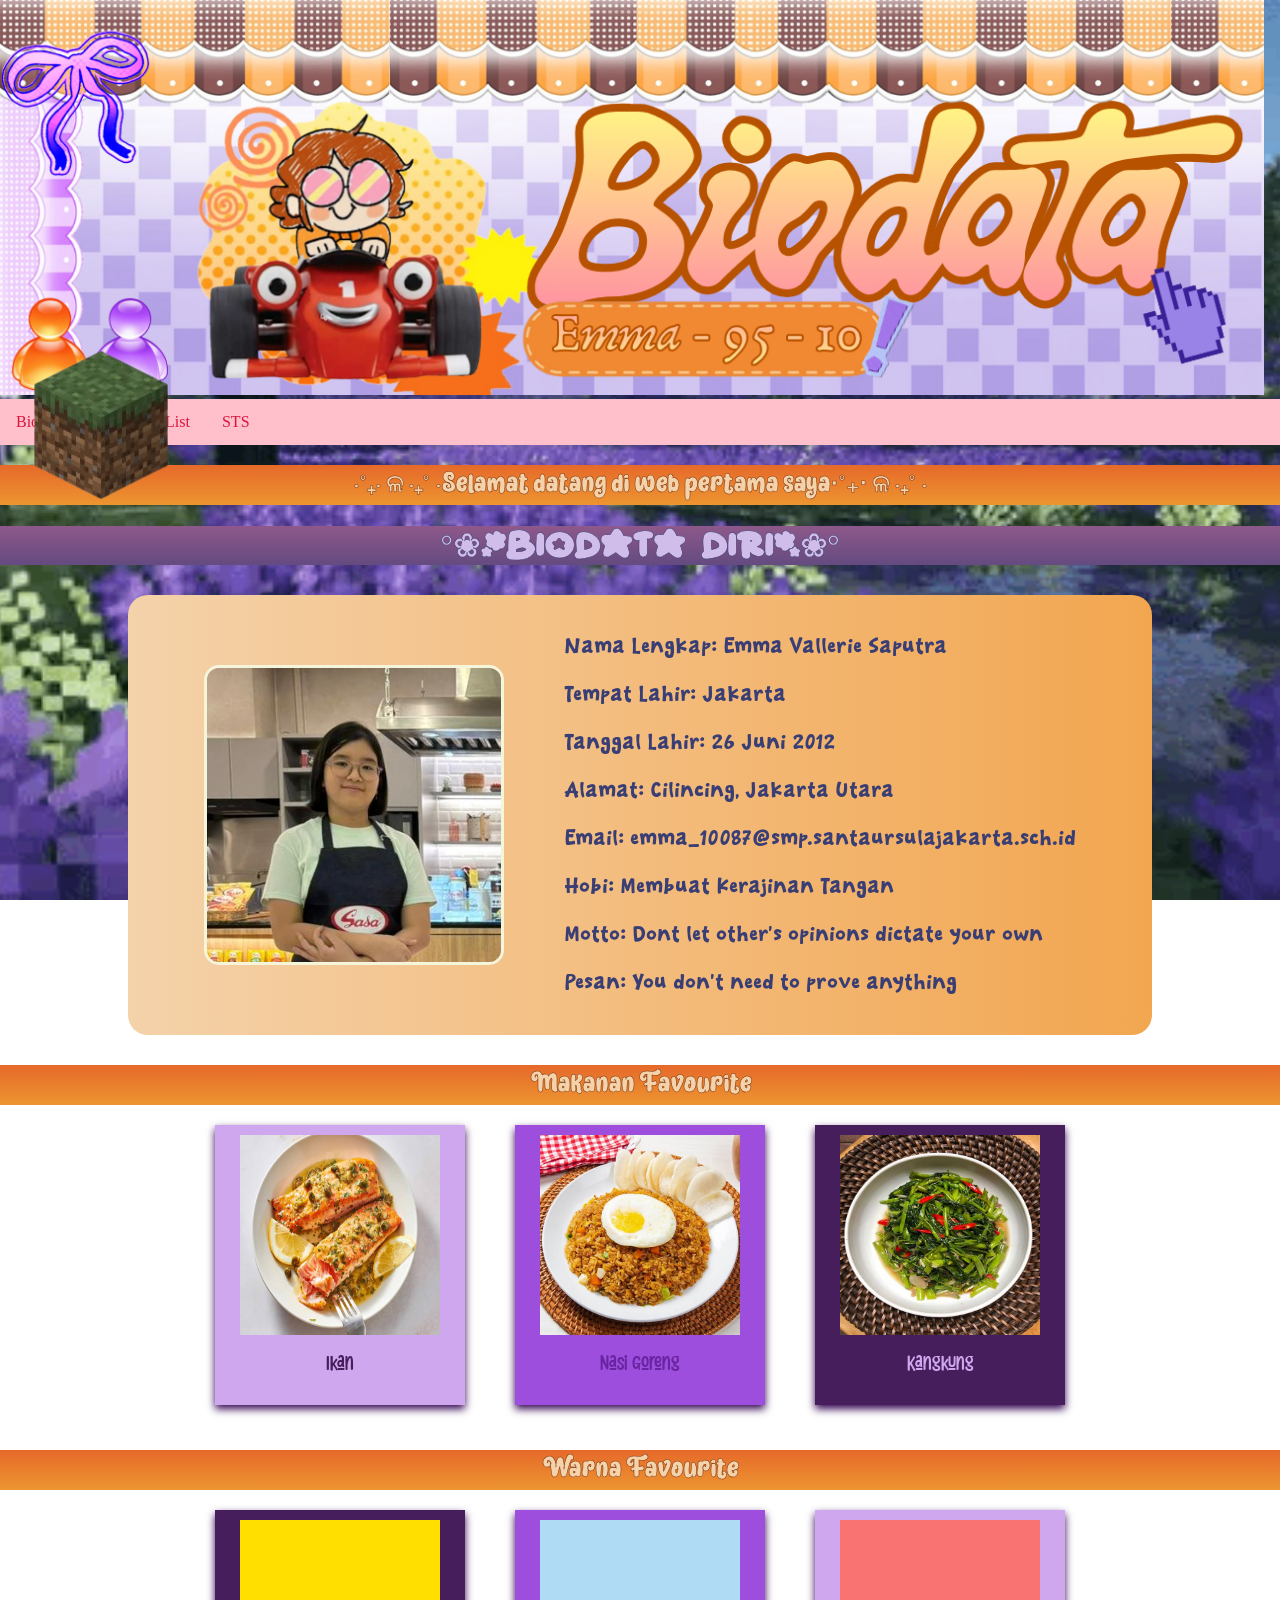
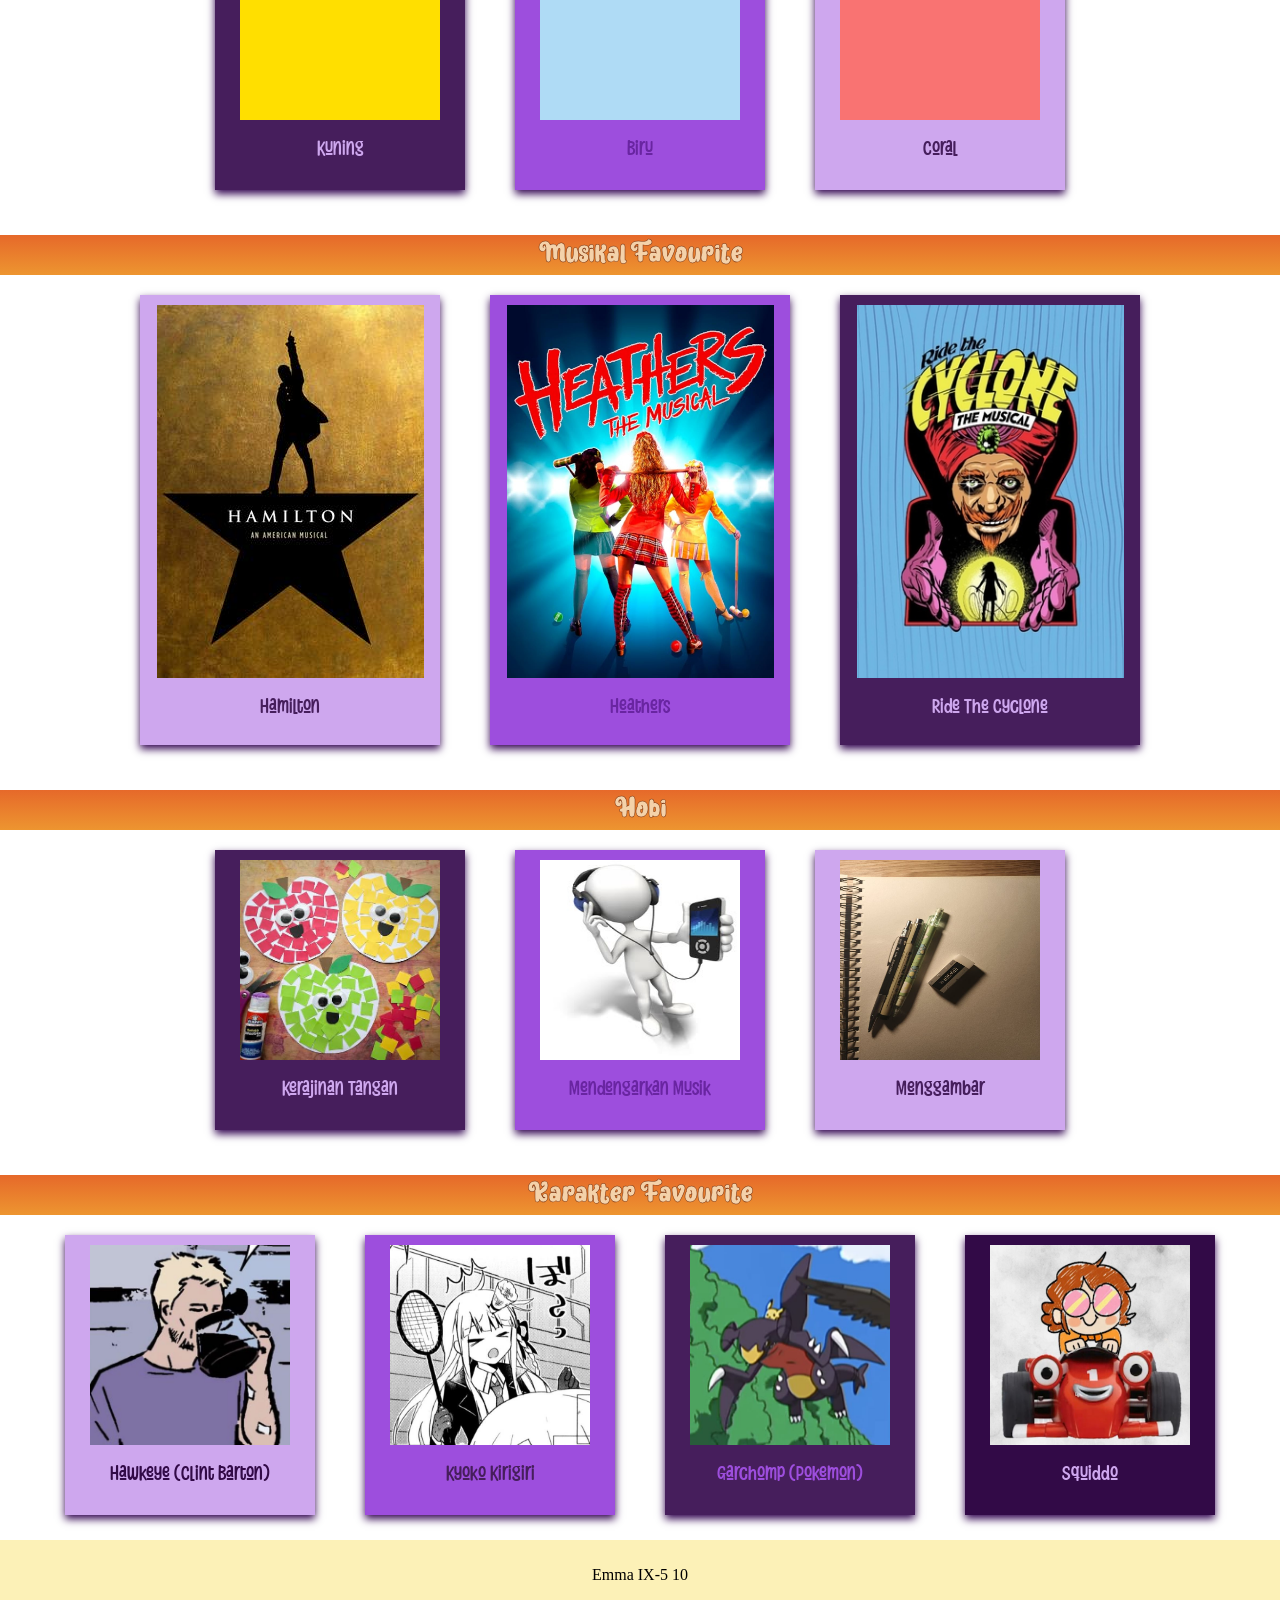
<file: index.html>
<!DOCTYPE html>
<html>
    <head>
        <title>Layout HTML dan CSS</title>
        <link rel="stylesheet" href="index.css">
        <link rel="stylesheet" href="biodatastyle.css">
    </head>
    <body>

        <div class="dying"><img class="lololala" src="Biodataheader.png" alt="" width="1264px"></div>
            

            <div class="topnav">
                <a href="index.html">Biodata</a>
                <a href="table.html">Table</a>
                <a href="list.html">List</a>
                <a href="sts.html">STS</a>
            </div>
            

            <h2 class="lowk">⋅˚₊‧ ଳ ‧₊˚ ⋅Selamat datang di web pertama saya⋅˚₊‧ ଳ ‧₊˚ ⋅</h2>
        <h1>°❀.*BIoDaTa DIRI*.❀°</h1>
        <div class="biodata">
            <div class="content">
                <div class="foto">
                    <img src="WhatsApp Image 2026-09-02 at 21.26.26.jpeg" alt="Foto Masa Kini" class="top">
                    <img src="WhatsApp Image 2026-09-02 at 21.18.03.jpeg" alt="Foto Masa Lalu" class="bottom">

                </div>

                <div class="isi">
                    <p class="ek">Nama Lengkap: Emma Vallerie Saputra <br> <br>
                    Tempat Lahir: Jakarta <br><br>
                    Tanggal Lahir: 26 Juni 2012 <br><br>
                    Alamat: Cilincing, Jakarta Utara <br><br>
                    Email: emma_10087@smp.santaursulajakarta.sch.id <br><br>
                    Hobi: Membuat Kerajinan Tangan <br><br>
                    Motto: Dont let other's opinions dictate your own<br><br>
                    Pesan: You don't need to prove anything</p> 

                </div>

            </div>
        </div>

        <h2 class="lowk"> Makanan Favourite</h2>
        <div class="makanan">
                <div class="ikan">
                    <img src="fish yum.jpeg" alt="Ikan" width="200" height="200">
                    <p>Ikan</p>
                </div>
                <div class="nasgor">
                    <img src="nasi yumm.jpeg" alt="Nasi Goreng" width="200" height="200">
                    <p>Nasi Goreng</p>
                </div>
                <div class="kangkung">
                    <img src="kangkung.jpeg" alt="Kangkung" width="200" height="200">
                    <p>Kangkung</p>
                </div>
        </div>
        <h2 class="lowk">Warna Favourite</h2>
        <div class="warna">
                <div class="kuning">
                    <img src="FFDF00.png" alt="kuning" width="200" height="200">
                    <p>Kuning</p>
                </div>
                <div class="biru">
                    <img src="uranium.png" alt="biru" width="200" height="200">
                    <p>Biru</p>
                </div>
                <div class="coral">
                    <img src="coral.png" alt="coral" width="200" height="200">
                    <p>Coral</p>
                </div>
        </div>
        <h2 class="lowk">Musikal Favourite</h2>
        <div class="musical">
                <div class="hamilton">
                    <img src="hamilton.jpg" alt="hamilton" width="267" height="373">
                    <p>Hamilton</p>
                </div>
                <div class="heather">
                    <img src="htm.jpg" alt="Heathers" width="267" height="373">
                    <p>Heathers</p>
                </div>
                <div class="rtc">
                    <img src="rtc.jpeg" alt="rtc" width="267" height="373">
                    <p>Ride The Cyclone</p>
                </div>
        </div>
        <h2 class="lowk">Hobi</h2>
        <div class="Hobi">
                <div class="anc">
                    <img src="anc.jpeg" alt="kerajinan tangan" width="200" height="200">
                    <p>Kerajinan Tangan</p>
                </div>
                <div class="musik">
                    <img src="music.jpg" alt="musik" width="200" height="200">
                    <p>Mendengarkan Musik</p>
                </div>
                <div class="gambar">
                    <img src="draw.jpg" alt="gambar" width="200" height="200">
                    <p>Menggambar</p>
                </div>
        </div>
        <h2 class="lowk">Karakter Favourite</h2>
        <div class="karakter">
                <div class="clint">
                    <img src="clint.jpg" alt="Clint" width="200" height="200">
                    <p>Hawkeye (Clint Barton)</p>
                </div>
                <div class="kyoko">
                    <img src="kyoko.jpg" alt="kyoko" width="200" height="200">
                    <p>Kyoko Kirigiri</p>
                </div>
                <div class="garchomp">
                    <img src="garchomp.jpg" alt="garchomp" width="200" height="200">
                    <p>Garchomp (Pokemon)</p>
                </div>
                <div class="s">
                    <img src="squiddo.jpg" alt="Squiddo" width="200" height="200">
                    <p>Squiddo</p>
                </div>
                </div>
            <div class="la">
                <img class="block" src="images-removebg-preview (5).png" alt="">
                <img class="squid" src="ba908b3ba1a938a0cbf711573da7ed53-removebg-preview.png" alt="">
            </div>

            <div class="footer">
                <p>Emma IX-5 10</p>
            </div>
        
    </body>
</html>
</file>
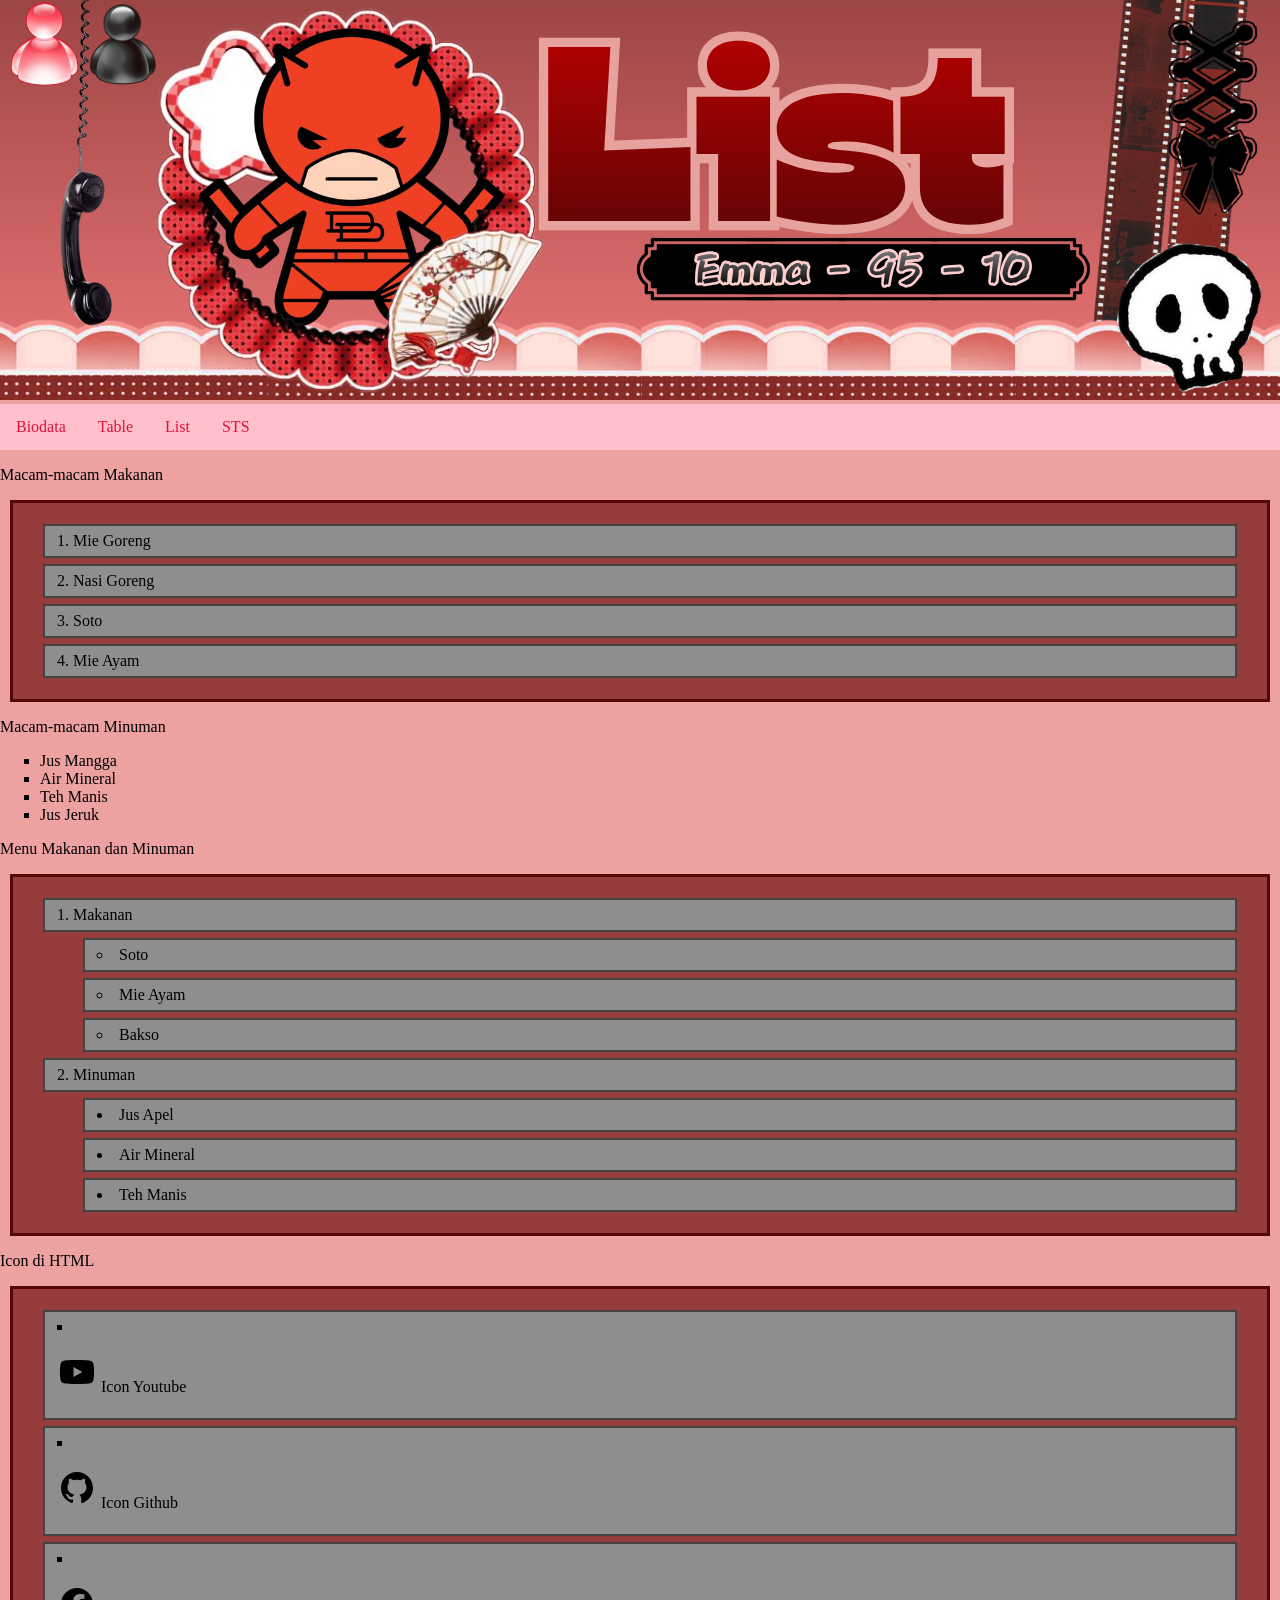
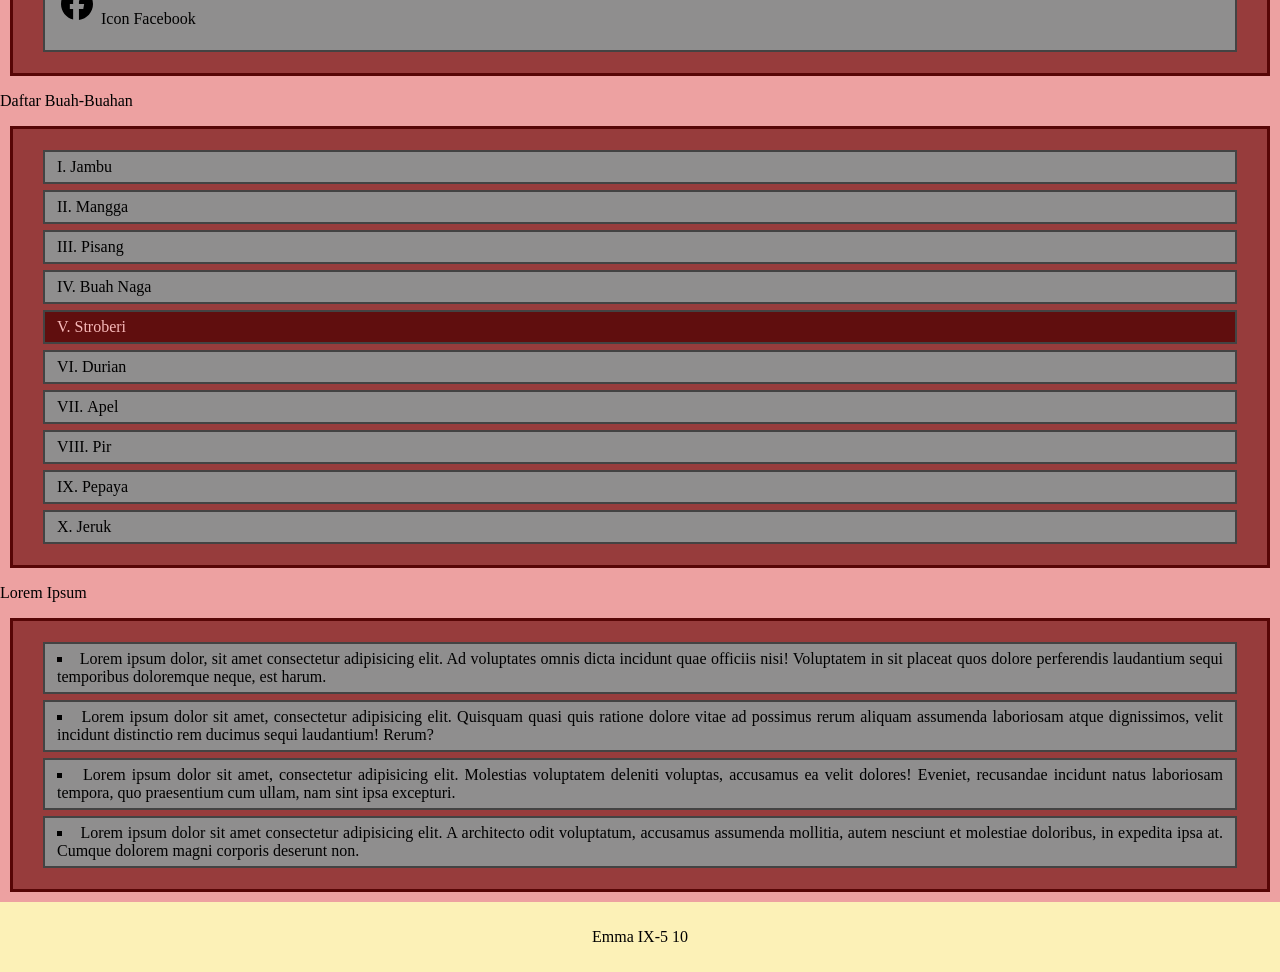
<file: list.html>
<!DOCTYPE html>
<html>
    <head>
        <title>Layout HTML dan CSS</title>
        <link rel="stylesheet" href="index.css">

    </head>
    <body style="background-color: rgb(237, 161, 161);">
        
            <div class="dying"><img class="lololala" src="listheader.png" alt=""></div>
                
            <div class="topnav">
                <a href="index.html">Biodata</a>
                <a href="table.html">Table</a>
                <a href="list.html">List</a>
                <a href="sts.html">STS</a>
            </div>
            <!-- orderlist (OL): List type angka dan huruf (1, A, a, I, i)
                 unorderlist (UL): List bertipe simbol (disc, circle, square) -->
            <p>Macam-macam Makanan</p>
            <ol type="1">
                <li>Mie Goreng</li>
                <li>Nasi Goreng</li>
                <li>Soto</li>
                <li>Mie Ayam</li>
            </ol>

            <p>Macam-macam Minuman</p>
            <ul type="square">
                <li>Jus Mangga</li>
                <li>Air Mineral</li>
                <li>Teh Manis</li>
                <li>Jus Jeruk</li>
            </ul>

            <p>Menu Makanan dan Minuman</p>
            <ol>
                <li>Makanan</li>
                <ul>
                    <li>Soto</li>
                    <li>Mie Ayam</li>
                    <li>Bakso</li>
                </ul>
                <li>Minuman</li>
                <ul type="disc">
                    <li>Jus Apel</li>
                    <li>Air Mineral</li>
                    <li>Teh Manis</li>
                </ul>
            </ol>


            

        <p>Icon di HTML</p>
        
    <ul type="square" class="caca">
        <li><p> 
        <i class="fa-brands fa-youtube"></i>
        <svg xmlns="http://www.w3.org/2000/svg" viewBox="0 0 640 640" width="40"><!--!Font Awesome Free v7.3.1 by @fontawesome - https://fontawesome.com License - https://fontawesome.com/license/free Copyright 2026 Fonticons, Inc.--><path d="M581.7 188.1C575.5 164.4 556.9 145.8 533.4 139.5C490.9 128 320.1 128 320.1 128C320.1 128 149.3 128 106.7 139.5C83.2 145.8 64.7 164.4 58.4 188.1C47 231 47 320.4 47 320.4C47 320.4 47 409.8 58.4 452.7C64.7 476.3 83.2 494.2 106.7 500.5C149.3 512 320.1 512 320.1 512C320.1 512 490.9 512 533.5 500.5C557 494.2 575.5 476.3 581.8 452.7C593.2 409.8 593.2 320.4 593.2 320.4C593.2 320.4 593.2 231 581.8 188.1zM264.2 401.6L264.2 239.2L406.9 320.4L264.2 401.6z"/></svg>
        Icon Youtube </p></li>
        <li><p>
        <i class="fa-brands fa-github"></i>
        <svg xmlns="http://www.w3.org/2000/svg" viewBox="0 0 640 640" width="40"><!--!Font Awesome Free v7.3.1 by @fontawesome - https://fontawesome.com License - https://fontawesome.com/license/free Copyright 2026 Fonticons, Inc.--><path d="M280.5 426.5C214.5 418.5 168 371 168 309.5C168 284.5 177 257.5 192 239.5C185.5 223 186.5 188 194 173.5C214 171 241 181.5 257 196C276 190 296 187 320.5 187C345 187 365 190 383 195.5C398.5 181.5 426 171 446 173.5C453 187 454 222 447.5 239C463.5 258 472 283.5 472 309.5C472 371 425.5 417.5 358.5 426C375.5 437 387 461 387 488.5L387 540.5C387 555.5 399.5 564 414.5 558C505 523.5 576 433 576 321C576 179.5 461 64 319.5 64C178 64 64 179.5 64 321C64 432 134.5 524 229.5 558.5C243 563.5 256 554.5 256 541L256 501C249 504 240 506 232 506C199 506 179.5 488 165.5 454.5C160 441 154 433 142.5 431.5C136.5 431 134.5 428.5 134.5 425.5C134.5 419.5 144.5 415 154.5 415C169 415 181.5 424 194.5 442.5C204.5 457 215 463.5 227.5 463.5C240 463.5 248 459 259.5 447.5C268 439 274.5 431.5 280.5 426.5z"/></svg>
        Icon Github</p></li>
        <li><p>
        <i class="fa-brands fa-facebook"></i>
        <svg xmlns="http://www.w3.org/2000/svg" viewBox="0 0 640 640" width="40"><!--!Font Awesome Free v7.3.1 by @fontawesome - https://fontawesome.com License - https://fontawesome.com/license/free Copyright 2026 Fonticons, Inc.--><path d="M576 320C576 178.6 461.4 64 320 64C178.6 64 64 178.6 64 320C64 440 146.7 540.8 258.2 568.5L258.2 398.2L205.4 398.2L205.4 320L258.2 320L258.2 286.3C258.2 199.2 297.6 158.8 383.2 158.8C399.4 158.8 427.4 162 438.9 165.2L438.9 236C432.9 235.4 422.4 235 409.3 235C367.3 235 351.1 250.9 351.1 292.2L351.1 320L434.7 320L420.3 398.2L351 398.2L351 574.1C477.8 558.8 576 450.9 576 320z"/></svg>
        Icon Facebook</p></li>
        </ul>
        
        
<div>
            <p>Daftar Buah-Buahan</p>
        <ol type="I" class="coco">
            <li>Jambu</li>
            <li>Mangga</li>
            <li>Pisang</li>
            <li>Buah Naga</li>
            <li class="lalal">Stroberi</li>
            <li>Durian</li>
            <li>Apel</li>
            <li>Pir</li>
            <li>Pepaya</li>
            <li>Jeruk</li>
        </ol>
        </div>

        <div>
            <p>Lorem Ipsum</p>
        <ul type="square" class="cucu">
            <li>Lorem ipsum dolor, sit amet consectetur adipisicing elit. Ad voluptates omnis dicta incidunt quae officiis nisi! Voluptatem in sit placeat quos dolore perferendis laudantium sequi temporibus doloremque neque, est harum.</li>
            <li>Lorem ipsum dolor sit amet, consectetur adipisicing elit. Quisquam quasi quis ratione dolore vitae ad possimus rerum aliquam assumenda laboriosam atque dignissimos, velit incidunt distinctio rem ducimus sequi laudantium! Rerum?</li>
            <li>Lorem ipsum dolor sit amet, consectetur adipisicing elit. Molestias voluptatem deleniti voluptas, accusamus ea velit dolores! Eveniet, recusandae incidunt natus laboriosam tempora, quo praesentium cum ullam, nam sint ipsa excepturi.</li>
            <li>Lorem ipsum dolor sit amet consectetur adipisicing elit. A architecto odit voluptatum, accusamus assumenda mollitia, autem nesciunt et molestiae doloribus, in expedita ipsa at. Cumque dolorem magni corporis deserunt non.</li>
        </ul>
        </div>


            <div class="footer">
                <p>Emma IX-5 10</p>
            </div>
        
    </body>
</html>
</file>
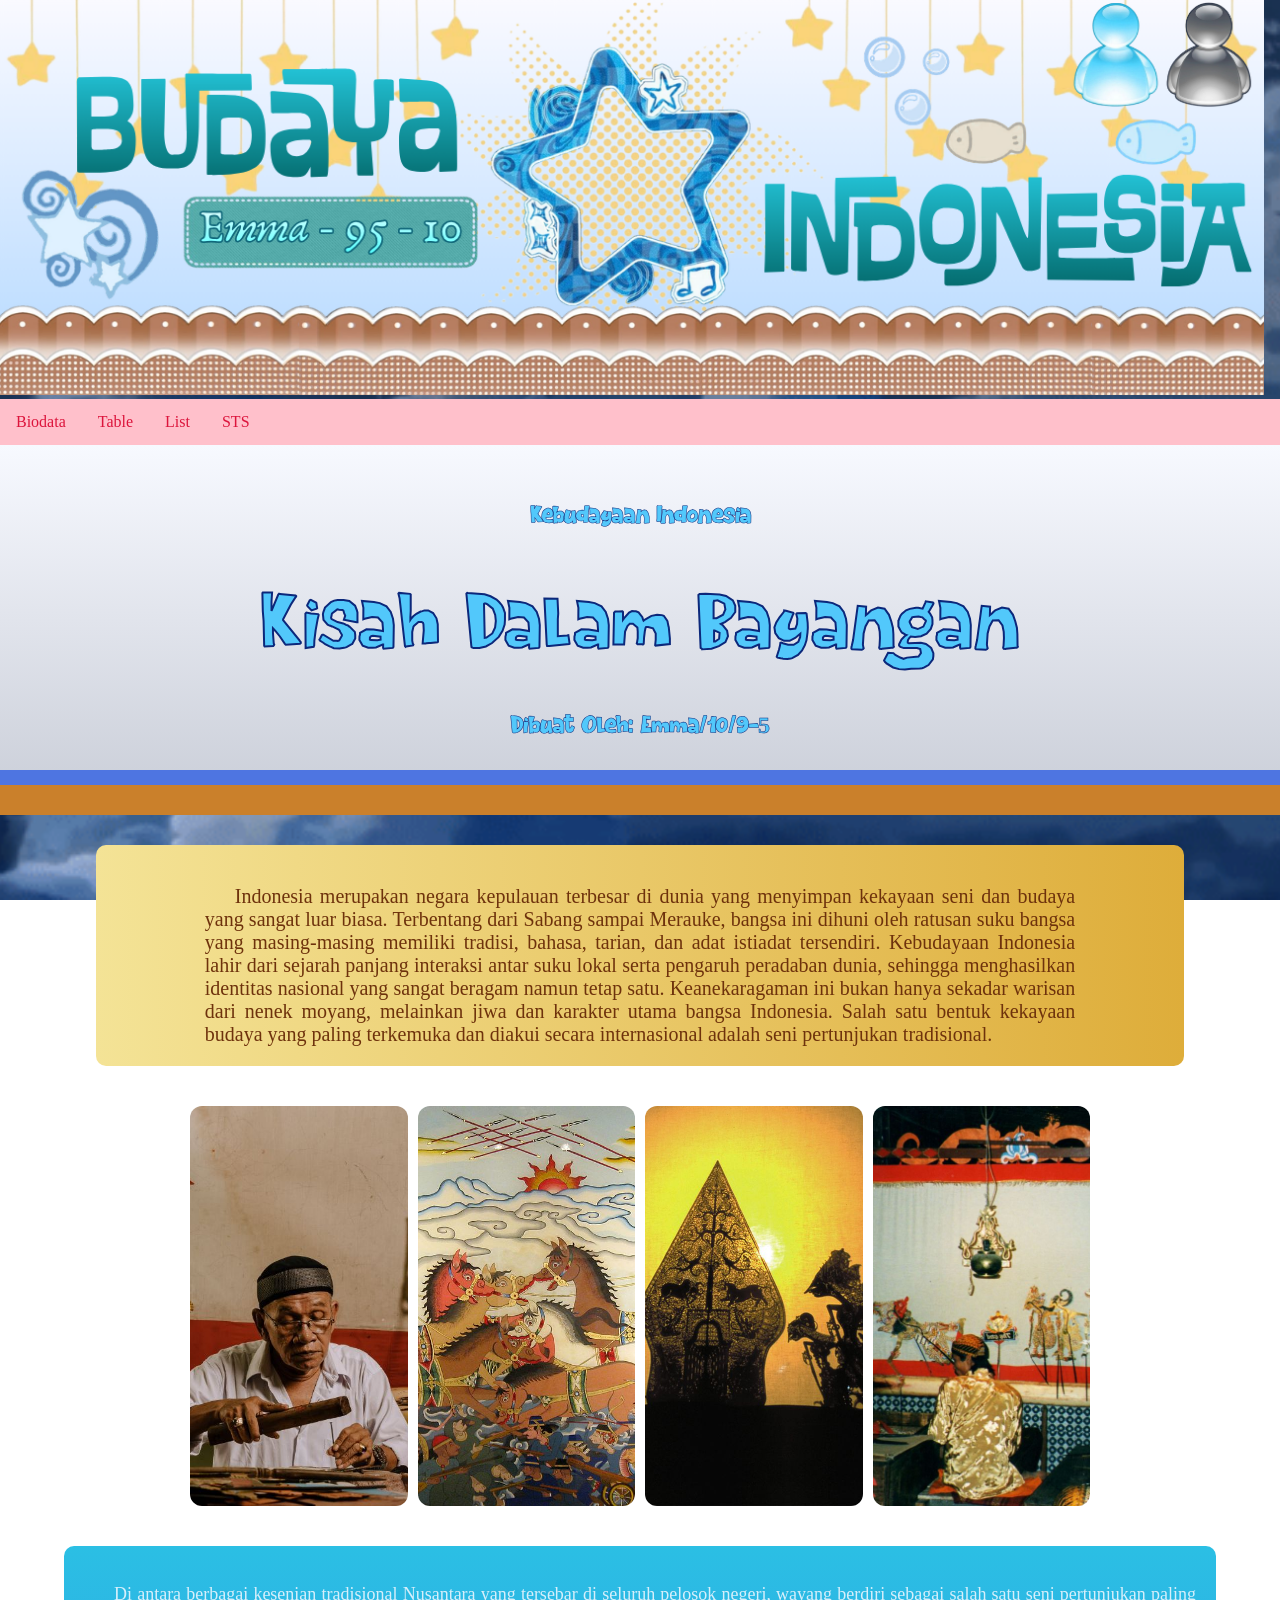
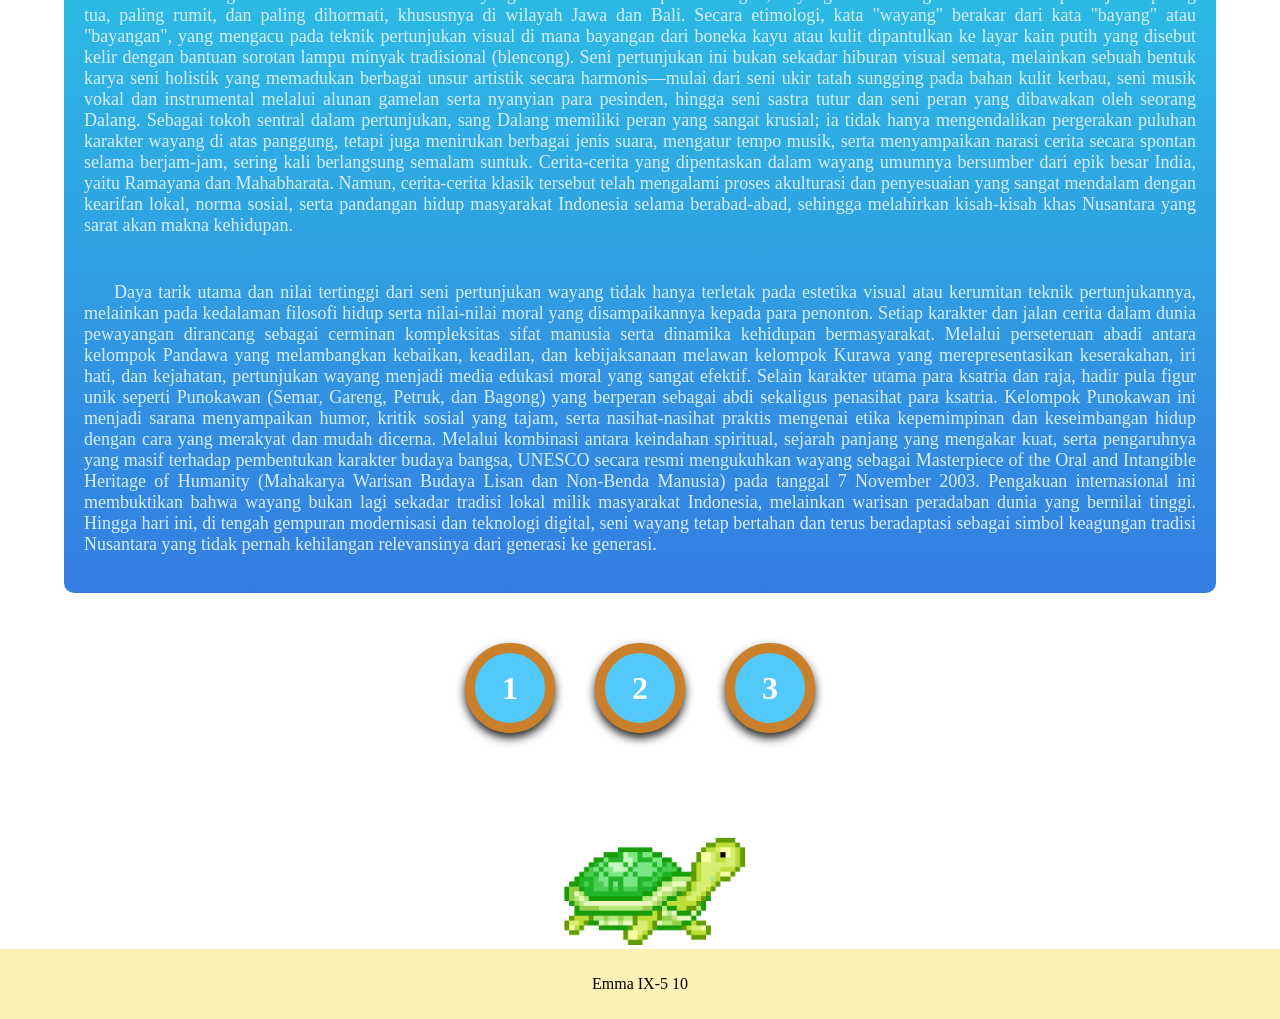
<file: sts.html>
<!DOCTYPE html>
<html>
    <head>
        <title>Layout HTML dan CSS</title>
        <link rel="stylesheet" href="index.css">
        <link rel="stylesheet" href="sts.css">
    </head>
    <body>
        <body>
            <div class="dying"><img class="lololala" src="stsheader.png" alt="" width="1264px"></div>
            
            <div class="topnav">
                <a href="index.html">Biodata</a>
                <a href="table.html">Table</a>
                <a href="list.html">List</a>
                <a href="sts.html">STS</a>
            </div>


<div class="title">
        <h2 class="j1">Kebudayaan Indonesia</h2>
        <p class="j2">Kisah Dalam Bayangan</p>
        <h2 class="j3">Dibuat Oleh: Emma/10/9-5</h2>
    </div>
<div class="line">
</div>
<div class="line2">

</div>

<div class="p">
        <div class="pengertian">
            <p>Indonesia merupakan negara kepulauan terbesar di dunia yang menyimpan kekayaan seni dan budaya yang sangat luar biasa. Terbentang dari Sabang sampai Merauke, bangsa ini dihuni oleh ratusan suku bangsa yang masing-masing memiliki tradisi, bahasa, tarian, dan adat istiadat tersendiri. Kebudayaan Indonesia lahir dari sejarah panjang interaksi antar suku lokal serta pengaruh peradaban dunia, sehingga menghasilkan identitas nasional yang sangat beragam namun tetap satu. Keanekaragaman ini bukan hanya sekadar warisan dari nenek moyang, melainkan jiwa dan karakter utama bangsa Indonesia. Salah satu bentuk kekayaan budaya yang paling terkemuka dan diakui secara internasional adalah seni pertunjukan tradisional.</p>
        </div>
</div>
        <div class="a">
  <div class="b">
    <img src="wayang1.jpg" alt="">
    <div class="c">Proses pembuatan Wayang</div>
  </div>
  <div class="b">
    <img src="wayang2.jpeg" alt="">
    <div class="c">Gambar dengan Wayang</div>
  </div>
  <div class="b">
    <img src="wayang3.jpg" alt="">
    <div class="c">Pertunjukan Wayang</div>
  </div>
  <div class="b">
    <img src="wayang4.jpg" alt="">
    <div class="c">Pertunjukan Wayang di balik layar</div>
  </div>
</div>

<div class="info">
    <p class="info1">Di antara berbagai kesenian tradisional Nusantara yang tersebar di seluruh pelosok negeri, wayang berdiri sebagai salah satu seni pertunjukan paling tua, paling rumit, dan paling dihormati, khususnya di wilayah Jawa dan Bali. Secara etimologi, kata "wayang" berakar dari kata "bayang" atau "bayangan", yang mengacu pada teknik pertunjukan visual di mana bayangan dari boneka kayu atau kulit dipantulkan ke layar kain putih yang disebut kelir dengan bantuan sorotan lampu minyak tradisional (blencong). Seni pertunjukan ini bukan sekadar hiburan visual semata, melainkan sebuah bentuk karya seni holistik yang memadukan berbagai unsur artistik secara harmonis—mulai dari seni ukir tatah sungging pada bahan kulit kerbau, seni musik vokal dan instrumental melalui alunan gamelan serta nyanyian para pesinden, hingga seni sastra tutur dan seni peran yang dibawakan oleh seorang Dalang. Sebagai tokoh sentral dalam pertunjukan, sang Dalang memiliki peran yang sangat krusial; ia tidak hanya mengendalikan pergerakan puluhan karakter wayang di atas panggung, tetapi juga menirukan berbagai jenis suara, mengatur tempo musik, serta menyampaikan narasi cerita secara spontan selama berjam-jam, sering kali berlangsung semalam suntuk. Cerita-cerita yang dipentaskan dalam wayang umumnya bersumber dari epik besar India, yaitu Ramayana dan Mahabharata. Namun, cerita-cerita klasik tersebut telah mengalami proses akulturasi dan penyesuaian yang sangat mendalam dengan kearifan lokal, norma sosial, serta pandangan hidup masyarakat Indonesia selama berabad-abad, sehingga melahirkan kisah-kisah khas Nusantara yang sarat akan makna kehidupan.</p>
    <p class="info2">Daya tarik utama dan nilai tertinggi dari seni pertunjukan wayang tidak hanya terletak pada estetika visual atau kerumitan teknik pertunjukannya, melainkan pada kedalaman filosofi hidup serta nilai-nilai moral yang disampaikannya kepada para penonton. Setiap karakter dan jalan cerita dalam dunia pewayangan dirancang sebagai cerminan kompleksitas sifat manusia serta dinamika kehidupan bermasyarakat. Melalui perseteruan abadi antara kelompok Pandawa yang melambangkan kebaikan, keadilan, dan kebijaksanaan melawan kelompok Kurawa yang merepresentasikan keserakahan, iri hati, dan kejahatan, pertunjukan wayang menjadi media edukasi moral yang sangat efektif. Selain karakter utama para ksatria dan raja, hadir pula figur unik seperti Punokawan (Semar, Gareng, Petruk, dan Bagong) yang berperan sebagai abdi sekaligus penasihat para ksatria. Kelompok Punokawan ini menjadi sarana menyampaikan humor, kritik sosial yang tajam, serta nasihat-nasihat praktis mengenai etika kepemimpinan dan keseimbangan hidup dengan cara yang merakyat dan mudah dicerna. Melalui kombinasi antara keindahan spiritual, sejarah panjang yang mengakar kuat, serta pengaruhnya yang masif terhadap pembentukan karakter budaya bangsa, UNESCO secara resmi mengukuhkan wayang sebagai Masterpiece of the Oral and Intangible Heritage of Humanity (Mahakarya Warisan Budaya Lisan dan Non-Benda Manusia) pada tanggal 7 November 2003. Pengakuan internasional ini membuktikan bahwa wayang bukan lagi sekadar tradisi lokal milik masyarakat Indonesia, melainkan warisan peradaban dunia yang bernilai tinggi. Hingga hari ini, di tengah gempuran modernisasi dan teknologi digital, seni wayang tetap bertahan dan terus beradaptasi sebagai simbol keagungan tradisi Nusantara yang tidak pernah kehilangan relevansinya dari generasi ke generasi.</p>
</div>


<div class="facts">
  <div class="circle-item">
    <div class="icon">1</div>
    <div class="text">Wayang merupakan salah satu seni pertunjukan paling tua, berusia lebih dari 1000 tahun!</div>
  </div>
  <div class="circle-item">
    <div class="icon">2</div>
    <div class="text">Seorang Dalang bisa menguasai 50+ jenis suara karakter wayang dalam satu malam.</div>
  </div>
  <div class="circle-item">
    <div class="icon">3</div>
    <div class="text">Dalang memimpin gamelan menggunakan Cempala, palu kayu kecil di kaki kirinya.</div>
  </div>
</div>

<div class="gif">
<img src="gif.gif" alt="" width="200">
</div>



            <div class="footer">
                <p>Emma IX-5 10</p>
            </div>
        </body>
    </body>
</html>
</file>
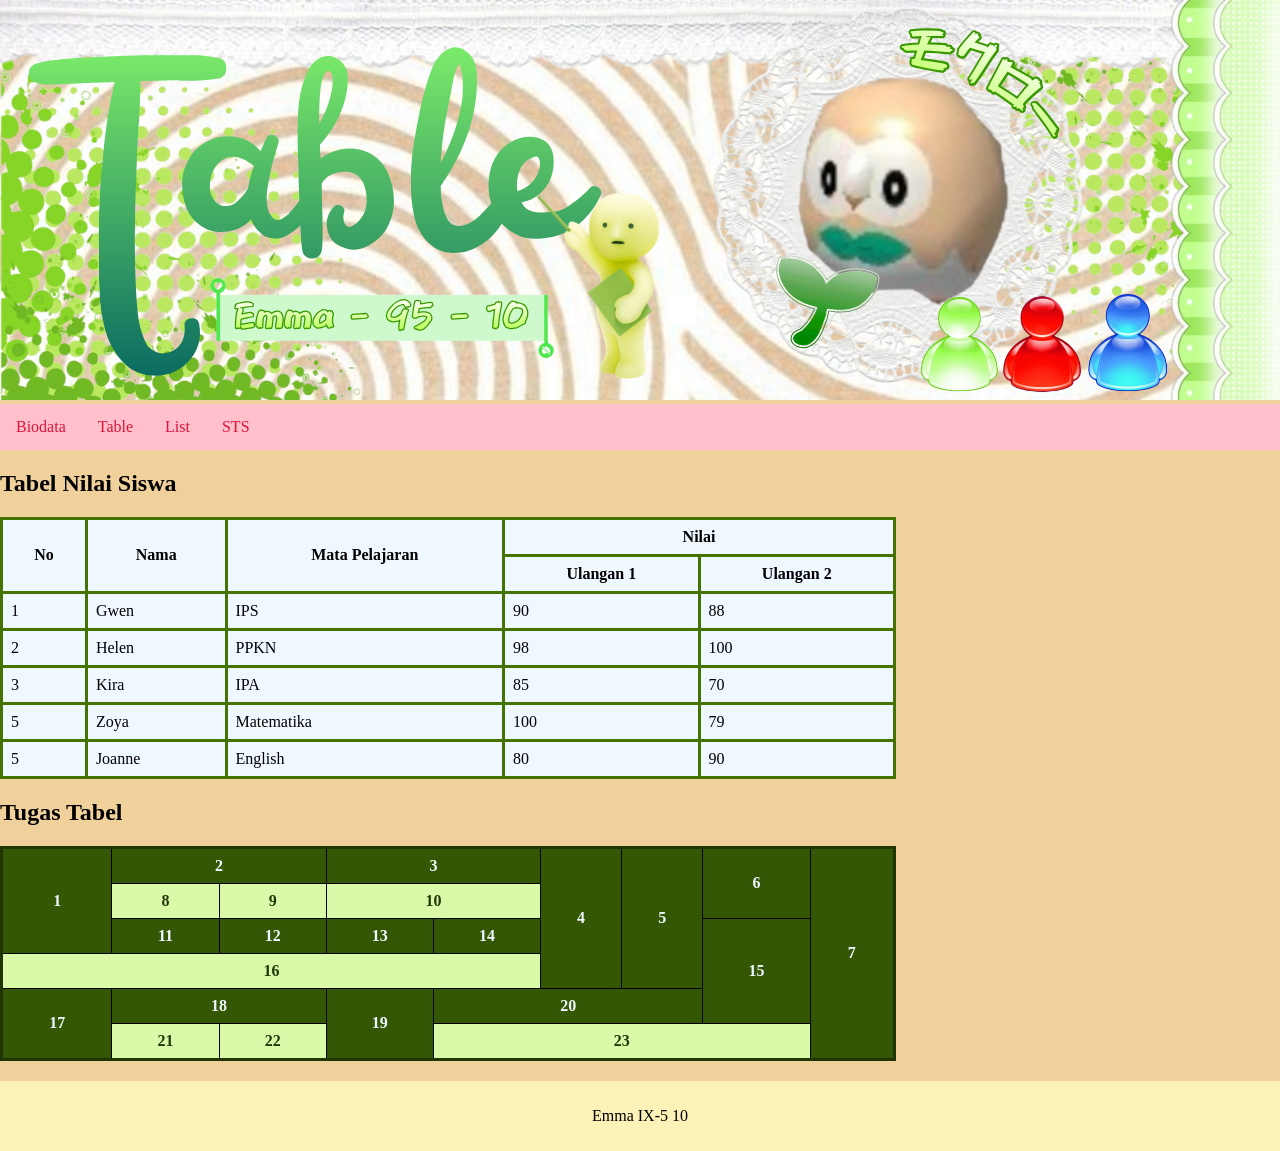
<file: table.html>
<!DOCTYPE html>
<html>
    <head>
        <title>Layout HTML dan CSS</title>
        <link rel="stylesheet" href="index.css">

    </head>
    <body style="background-color: rgb(240, 209, 155);">
        <body>
            <div class="dying"><img class="lololala" src="tableheader.png" alt=""></div>
            <div class="topnav">
                <a href="index.html">Biodata</a>
                <a href="table.html">Table</a>
                <a href="list.html">List</a>
                <a href="sts.html">STS</a>
            </div>
            <!-- colspan: membuat colom -->
             <!-- rowspan: menggabungkan (merge) baris -->
        <h2>Tabel Nilai Siswa</h2>
        <table class="tb1">
            <tr>
                <th rowspan="2">No</th>
                <th rowspan="2">Nama</th>
                <th rowspan="2">Mata Pelajaran</th>
                <th colspan="2">Nilai</th>
            </tr>
            <tr>
                <th>Ulangan 1</th>
                <th>Ulangan 2</th>
            </tr>
            <tr>
                <td>1</td>
                <td>Gwen</td>
                <td>IPS</td>
                <td>90</td>
                <td>88</td>
            </tr>
            <tr>
                <td>2</td>
                <td>Helen</td>
                <td>PPKN</td>
                <td>98</td>
                <td>100</td>
            </tr>
            <tr>
                <td>3</td>
                <td>Kira</td>
                <td>IPA</td>
                <td>85</td>
                <td>70</td>
            </tr>
            <tr>
                <td>5</td>
                <td>Zoya</td>
                <td>Matematika</td>
                <td>100</td>
                <td>79</td>
            </tr>
            <tr>
                <td>5</td>
                <td>Joanne</td>
                <td>English</td>
                <td>80</td>
                <td>90</td>
            </tr>
        </table>
        <h2>Tugas Tabel</h2>
        <table class="tb2">
            <tr>
                <th rowspan="3">1</th>
                <th colspan="2">2</th>
                <th colspan="2">3</th>
                <th rowspan="4">4</th>
                <th rowspan="4">5</th>
                <th rowspan="2">6</th>
                <th rowspan="6">7</th>
            </tr>
            <tr>
                <th>8</th>
                <th>9</th>
                <th colspan="2">10</th>
            </tr>
            <tr>
                <th>11</th>
                <th>12</th>
                <th>13</th>
                <th>14</th>
                <th rowspan="3">15</th>
            </tr>
            <tr>
                <th colspan="5">16</th>
            </tr>
            <tr>
                <th rowspan="2">17</th>
                <th colspan="2">18</th>
                <th rowspan="2">19</th>
                <th colspan="3">20</th>
            </tr>
            <tr>
                <th>21</th>
                <th>22</th>
                <th colspan="4">23</th>
            </tr>
        </table>


                    <div class="footer">
                <p>Emma IX-5 10</p>
            </div>
        </body>
    </body>
</html>
</file>
<file: index.css>
*{
    box-sizing:  border-box;
}
body{
    margin: 0;
}
.header{
    background-color: rgb(232, 146, 79);
    padding: 20px;
    text-align: center;
}
/* style pada topnav */
.topnav{
    overflow: hidden;
    background-color: pink;
}
.topnav a{
    float: left;
    display: block;
    color: crimson;
    text-align: center;
    padding: 14px 16px;
    text-decoration: none;
}
.topnav a:hover{
    background-color: beige;
    color: brown;
}
.footer{
    background-color: rgb(252, 241, 183);
    padding: 10px;
    text-align: center;
}
/* Style pada table */
table, th, td{
    border: 1px solid black;
}
table{
    border-collapse: collapse;
    width: 70%;
}
th, td {
    padding: 8px;
    
}
.tb1{
    background-color: aliceblue;
    border: 3px solid rgb(69, 115, 1);
}
.tb1 th, .tb1 td{
    border: 3px solid rgb(69, 115, 1);
}
.tb1 th:hover, .tb1 td:hover {
  background-color: #c9fa89; 
  cursor: pointer;
}
.tb2 th:hover, .tb2 td:hover {
  background-color: #e6be68; 
  cursor: pointer;
}
.tb2 {
    margin-bottom: 20px;
    border-collapse: collapse; 
    border: 3px solid rgb(33, 53, 3);
}

.tb2 tr:nth-child(even){
    background-color: rgb(218, 250, 170);
    color: #233708;
}

.tb2 tr:nth-child(odd){
    background-color: #345705;
    color: aliceblue;
}


ol{
    background-color: rgb(151, 60, 60);
    border: 3px solid rgb(87, 6, 6);
    padding: 15px 30px;
    margin: 10px;
    list-style-position: inside;
}
ol li{
    background-color: rgb(143, 142, 142);
    margin: 6px 0;
    padding: 6px 12px;
    border: 2px solid rgb(67, 67, 67);
    text-align: justify;
}
ol li:hover{
    background-color: rgb(77, 4, 4);
    color: rgb(255, 175, 175);
}
.lalal{
    color: rgb(247, 185, 185);
    background-color: rgb(96, 14, 14);
}
.lalal:hover{
    background-color: rgb(247, 185, 185);
    color: rgb(96, 14, 14);
}
.caca{
    background-color: rgb(151, 60, 60);
    border: 3px solid rgb(87, 6, 6);
    padding: 15px 30px;
    margin: 10px;
    list-style-position: inside;
}
.caca li{
    background-color: rgb(143, 142, 142);
    margin: 6px 0;
    padding: 6px 12px;
    border: 2px solid rgb(67, 67, 67);
    text-align: justify;
}
.caca li:hover{
    background-color: rgb(77, 4, 4);
    color: rgb(255, 175, 175);
}
.cucu{
    background-color: rgb(151, 60, 60);
    border: 3px solid rgb(87, 6, 6);
    padding: 15px 30px;
    margin: 10px;
    list-style-position: inside;
}
.cucu li{
    background-color: rgb(143, 142, 142);
    margin: 6px 0;
    padding: 6px 12px;
    border: 2px solid rgb(67, 67, 67);
    text-align: justify;
}
.cucu li:hover{
    background-color: rgb(77, 4, 4);
    color: rgb(255, 175, 175);
}
</file>
<file: biodatastyle.css>
body{
    background-image: url("p.gif");
    background-size: cover;
    background-position: center;
    background-attachment: fixed;
}
.lowk{
    background: linear-gradient(to bottom, #E6692A, #ED9530);
    color:#f4d2aa;
    text-align: center;
    font-family: sweet;
    -webkit-text-stroke: 0.5px;
    -webkit-text-stroke-color: #773210;
    height: 40px;
    align-content: center;
}
@font-face {
    font-family: sweet;
    src: url(Sweety\ Rasty.otf);
}
h1{
    background: linear-gradient(to bottom, #8E588A, #644B80);
    color: #d1bde9;
    text-align: center;
    font-family: star;
    -webkit-text-stroke: 0.5px;
    -webkit-text-stroke-color: #393E75;
}
@font-face {
    font-family: star;
    src: url(Starborn.ttf);
}
div.biodata{
    margin: 30px auto;
    width: 80%;
    background: linear-gradient(to right, #f4d2aa, #f2a650);
    color: #393E75;
    padding: 20px;
    border-radius: 20px;
    display: flex;
    justify-content: center;
    align-items: center;
    font-size: 20px;
}
p.ek{
    font-family:"hostage";
    font-size: 20px;
}
@font-face{
    font-family: "hostage";
    src: url(Baksoap.otf);
}
div.content{
    display: flex;
    align-items: center;
    justify-content: center;
    gap: 60px;
}
div.foto{
    position: relative;
    width: 300px;
    height: 300px;
    overflow: hidden;
    border-radius: 15px;
    cursor: pointer;
    display: flex;
    align-items: center;
    justify-content: center;
    border: 3px solid beige;
}
div.foto img{
    position: absolute;
    width: 100%;
    height: 100%;
    object-fit: cover;
    object-position: center;
    transition: 0.5s ease-in-out;
}
div.foto img.top{
    opacity: 1;
    z-index: 2;
}
div.foto:hover img.top{
    opacity: 0;
    transform: scale(1.1);
}
div.foto img.bottom{
    opacity: 0;
    z-index: 1;
}
div.foto:hover img.bottom{
    opacity: 1;
    transform: scale(1.1);
}
div.makanan{
text-align: center;
    display: flex;
    gap: 50px;
    justify-content: center;
}
 
div.ikan{
    width: 250px;
    height: 280px;
    border: 15px;
    background-color: #CEA7EE;
    box-shadow: 0 4px 8px #330652;
    margin-bottom: 25px;
    transition: 0.3s ease-in-out;
    font-family: bing;
    color:#461E5C;
    padding: 10px;
}
div.ikan:hover{
    overflow: hidden;
    transition: transform 0.3 ease;
    transform: scale(1.1);
}
div.nasgor{
    width: 250px;
    height: 280px;
    border: 15px;
    background-color: #9D4EDD;
    box-shadow: 0 4px 8px #330652 ;
    margin-bottom: 25px;
    transition: 0.3s ease-in-out;
    font-family: bing;
    color: #6925a1;
    padding: 10px;
}
div.nasgor:hover{
    overflow: hidden;
    transition: transform 0.3 ease;
    transform: scale(1.1);
}
div.kangkung{
    width: 250px;
    height: 280px;
    border: 15px;
    background-color: #461E5C;
    box-shadow: 0 4px 8px  #330652;
    margin-bottom: 25px;
    transition: 0.3s ease-in-out;
    font-family: bing;
    color: #CEA7EE;
    padding: 10px;
}
div.kangkung:hover{
    overflow: hidden;
    transition: transform 0.3s ease;
    transform: scale(1.1);
}
div.warna{
text-align: center;
    display: flex;
    gap: 50px;
    justify-content: center;
    font-family: bing;
}
 
div.kuning{
    width: 250px;
    height: 280px;
    border: 15px;
    background-color: #461E5C;
    box-shadow: 0 4px 8px  #330652;
    margin-bottom: 25px;
    transition: 0.3s ease-in-out;
    font-family: bing;
    color: #CEA7EE;
    padding: 10px;
}
div.kuning:hover{
    overflow: hidden;
    transition: transform 0.3 ease;
    transform: scale(1.1);
}
div.biru{
    width: 250px;
    height: 280px;
    border: 15px;
    background-color: #9D4EDD;
    box-shadow: 0 4px 8px  #330652;
    margin-bottom: 25px;
    transition: 0.3s ease-in-out;
    font-family: bing;
    color: #6925a1;
    padding: 10px;
}
div.biru:hover{
    overflow: hidden;
    transition: transform 0.3 ease;
    transform: scale(1.1);
}
div.coral{
    width: 250px;
    height: 280px;
    border: 15px;
    background-color: #CEA7EE;
    box-shadow: 0 4px 8px  #330652;
    margin-bottom: 25px;
    transition: 0.3s ease-in-out;
    font-family: bing;
    color:#461E5C;
    padding: 10px;
}
div.coral:hover{
    overflow: hidden;
    transition: transform 0.3s ease;
    transform: scale(1.1);
}
div.musical{
text-align: center;
    display: flex;
    gap: 50px;
    justify-content: center;
}
 
div.hamilton{
    width: 300px;
    height: 450px;
    border: 15px;
    background-color: #CEA7EE;
    box-shadow: 0 4px 8px #330652;
    margin-bottom: 25px;
    transition: 0.3s ease-in-out;
    font-family: bing;
    color:#461E5C;
    padding: 10px;
}
div.hamilton:hover{
    overflow: hidden;
    transition: transform 0.3 ease;
    transform: scale(1.1);
}
div.heather{
    width: 300px;
    height: 450px;
    border: 15px;
    background-color: #9D4EDD;
    box-shadow: 0 4px 8px  #330652;
    margin-bottom: 25px;
    transition: 0.3s ease-in-out;
    font-family: bing;
    color: #6925a1;
    padding: 10px;
}
div.heather:hover{
    overflow: hidden;
    transition: transform 0.3 ease;
    transform: scale(1.1);
}
div.rtc{
    width: 300px;
    height: 450px;
    border: 15px;
    background-color: #461E5C;
    box-shadow: 0 4px 8px  #330652;
    margin-bottom: 25px;
    transition: 0.3s ease-in-out;
    font-family: bing;
    color: #CEA7EE;
    padding: 10px;
}
div.rtc:hover{
    overflow: hidden;
    transition: transform 0.3s ease;
    transform: scale(1.1);
}
div.Hobi{
text-align: center;
    display: flex;
    gap: 50px;
    justify-content: center;
}
 
div.anc{
    width: 250px;
    height: 280px;
    border: 15px;
    background-color: #461E5C;
    box-shadow: 0 4px 8px  #330652;
    margin-bottom: 25px;
    transition: 0.3s ease-in-out;
    font-family: bing;
    color: #CEA7EE;
    padding: 10px;
}
div.anc:hover{
    overflow: hidden;
    transition: transform 0.3 ease;
    transform: scale(1.1);
}
div.musik{
    width: 250px;
    height: 280px;
    border: 15px;
    background-color: #9D4EDD;
    box-shadow: 0 4px 8px  #330652;
    margin-bottom: 25px;
    transition: 0.3s ease-in-out;
    font-family: bing;
    color: #6925a1;
    padding: 10px;
}
div.musik:hover{
    overflow: hidden;
    transition: transform 0.3 ease;
    transform: scale(1.1);
}
div.gambar{
    width: 250px;
    height: 280px;
    border: 15px;
    background-color: #CEA7EE;
    box-shadow: 0 4px 8px #330652;
    margin-bottom: 25px;
    transition: 0.3s ease-in-out;
    font-family: bing;
    color:#461E5C;
    padding: 10px;
}
div.gambar:hover{
    overflow: hidden;
    transition: transform 0.3s ease;
    transform: scale(1.1);
}
div.karakter{
text-align: center;
    display: flex;
    gap: 50px;
    justify-content: center;
}
 
div.clint{
    width: 250px;
    height: 280px;
    border: 15px;
    background-color: #CEA7EE;
    box-shadow: 0 4px 8px  #330652;
    margin-bottom: 25px;
    transition: 0.3s ease-in-out;
    font-family: bing;
    color:#320a47;
    padding: 10px;
}
div.clint:hover{
    overflow: hidden;
    transition: transform 0.3 ease;
    transform: scale(1.1);
}
div.kyoko{
    width: 250px;
    height: 280px;
    border: 15px;
    background-color: #9D4EDD;
    box-shadow: 0 4px 8px  #330652;
    margin-bottom: 25px;
    transition: 0.3s ease-in-out;
    font-family: bing;
    color: #461E5C;
    padding: 10px;
}
div.kyoko:hover{
    overflow: hidden;
    transition: transform 0.3 ease;
    transform: scale(1.1);
}
div.garchomp{
    width: 250px;
    height: 280px;
    border: 15px;
    background-color: #461E5C;
    box-shadow: 0 4px 8px  #330652;
    margin-bottom: 25px;
    transition: 0.3s ease-in-out;
    font-family: bing;
    color: #9D4EDD;
    padding: 10px;
}
div.garchomp:hover{
    overflow: hidden;
    transition: transform 0.3s ease;
    transform: scale(1.1);
}
div.s{
    width: 250px;
    height: 280px;
    border: 15px;
    background-color: #320a47;
    box-shadow: 0 4px 8px  #330652;
    margin-bottom: 25px;
    transition: 0.3s ease-in-out;
    font-family: bing;
    color: #CEA7EE;
    padding: 10px;
}
div.s:hover{
    overflow: hidden;
    transition: transform 0.3s ease;
    transform: scale(1.1);
}
div.la{
    position: fixed;
    z-index: 1000;
    top: 350px;
    right: 1100px; 
    width: 150px;
    height: 150px;
    animation: gentle-swing 1s ease-in-out infinite alternate;
}
.block{
    position: absolute;
    z-index: 5;
    width: 100%;
    height: 100%;
    top: 0;
    left: -4px;
    transform-origin: center;
}
.squid{
    width: 80%;
    height: 120%;
    position: absolute;
    top: 1px;
    right: 0%;
    z-index: 4;
    transition: transform 0.4s cubic-bezier(0.175, 0.885, 0.32, 1.275), opacity 0.3s;
    opacity: 0;
    transform: rotate(20deg);
    filter: saturate(150%) brightness(120%);
}
.la:hover .squid{
    opacity: 1;
    transform: translateY(-130px) rotate(20deg);
    z-index: 6;
}
@keyframes gentle-swing{
    0%{transform: rotate(-5deg);}
    100%{transform: rotate(5deg);}
}
@font-face {
    font-family: bing;
    src: url(Super\ Chips.ttf);
}
</file>
<file: sts.css>
body{
    background-image: url("bb.gif");
    background-size: cover;
    background-position: center;
    background-attachment: fixed;
}
div.title{
     background: linear-gradient(to bottom, #f7f9ff, #cbcfd9);
    color:#52c8fb;
    text-align: center;
    -webkit-text-stroke: 0.5px;
    -webkit-text-stroke-color: #0c287b;
    height: 350px;
    width: auto; 
    margin-left: calc(-50vw + 50%);
    margin-right: calc(-50vw + 50%);
    align-content: center;
    display: grid;
    align-content: center; 
    margin: 0;
    padding: 0;
    line-height: 0.1;
    font-family: lala;
}
.j2{
    font-size: 80px;
    margin-top: 80px;
    margin-bottom: 80px;
    transition: 0.3s ease-in-out;
    font-family: lala;
    -webkit-text-stroke: 2px;
    -webkit-text-stroke-color: #0c287b;
}
.j2:hover{
    font-size: 100px;
}
.j1{
    background-color: none;
}
.j3{
    background-color: none;
}
div.line{
    position: relative;
    z-index: 1;
    background-color: #4e75e1;
    width: auto; 
    margin-left: calc(-50vw + 50%);
    margin-right: calc(-50vw + 50%);
    margin-top:-25px;
    height: 25px;
    align-content: center;
    display: grid;
    align-content: center;
    
}
div.line2{
    position: relative;
    z-index: 2;
    background-color: #ca802b;
    width: auto; 
    margin-left: calc(-50vw + 50%);
    margin-right: calc(-50vw + 50%);
    margin-top: -10px;
    height: 30px;
    align-content: center;
    display: grid;
    align-content: center;
}

div.p{
    margin: 30px auto;
    width: 85%;
    background: linear-gradient(to right, #f4e396, #dead3a);
    color: #6e320c;
    border-radius: 10px;
    display: flex;
    justify-content: center;
    align-items: center;
    flex-direction: column;
    gap: 10px;
    text-align: justify
}
div.pengertian{
    text-align: justify;
    display: flex;
    justify-content: center;
    font-size: 20px;
    text-indent: 30px;
    width: 80%;
    margin: 0 auto;
    margin-top: 20px;
}
.a {
  display: flex;
  width: 100%;
  max-width: 900px;
  height: 400px;
  gap: 10px;
  margin: 40px auto;
}
.b {
  flex: 1;
  position: relative;
  overflow: hidden;
  border-radius: 12px;
  transition: flex 0.5s ease-in-out;
}
.b img {
  width: 100%;
  height: 100%;
  object-fit: cover; 
}
.c {
  position: absolute;
  bottom: 20px;
  left: 20px;
  color: white;
  font-family: sans-serif;
  font-size: 20x;
  font-weight: bold;
  opacity: 0;
  transition: opacity 0.3s ease;
}
.b:hover {
  flex: 4; 
  box-shadow: 0 10px 10px #cbecff ;
}
.b:hover .c {
  opacity: 1;
}
div.info{
margin: 30px auto;
    width: 90%;
    background: linear-gradient(to bottom, #2bbfe4, #357de1);
    color: #d6effb;
    padding: 20px;
    border-radius: 10px;
    display: flex;
    justify-content: center;
    align-items: center;
    flex-direction: column;
    gap: 10px;
    text-align: justify
}
.info1{
    font-size: 18px;
    text-indent: 30px;
}
.info2{
    font-size: 18px;
    text-indent: 30px;
}


.facts {
    display: flex;
    justify-content: center;
    gap: 40px;
    margin: 50px auto;
    width: 90%;
}
.circle-item {
    position: relative;
    display: flex;
    flex-direction: column;
    align-items: center;
}
.icon {
    display: flex;
    justify-content: center;
    align-items: center;
    width: 90px;
    height: 90px;
    background: #52c8fb;
    color: white;
    border-radius: 50%;
    font-size: 32px;
    font-weight: bold;
    font-family: serif;
    cursor: pointer;
    box-shadow: 0 5px 10px #222;
    transition: transform 0.3s, background 0.3s;
    border: 10px solid #ca802b;
}
.text {
    position: absolute;
    top: 130px;
    width: 220px;
    padding: 15px;
    background: #222;
    color: white;
    font-size: 14px;
    line-height: 1.4;
    font-family: sans-serif;
    border-radius: 10px;
    box-shadow: 0 10px 20px #222;
    opacity: 0;
    transform: translateY(-10px);
    transition: opacity 0.3s ease, transform 0.3s ease;
    pointer-events: none;
}
.circle-item:hover .icon {
    background: #0c287b;
    transform: scale(1.1);
}
.circle-item:hover .text {
    opacity: 1;
    transform: translateY(0);
}
div.gif{
    z-index: 10;
    margin-top: 100px;
    margin-left: 43%;
}
@font-face {
    font-family: lala;
    src: url(Dinosaur\ Cake\ DEMO.otf);
}
</file>
